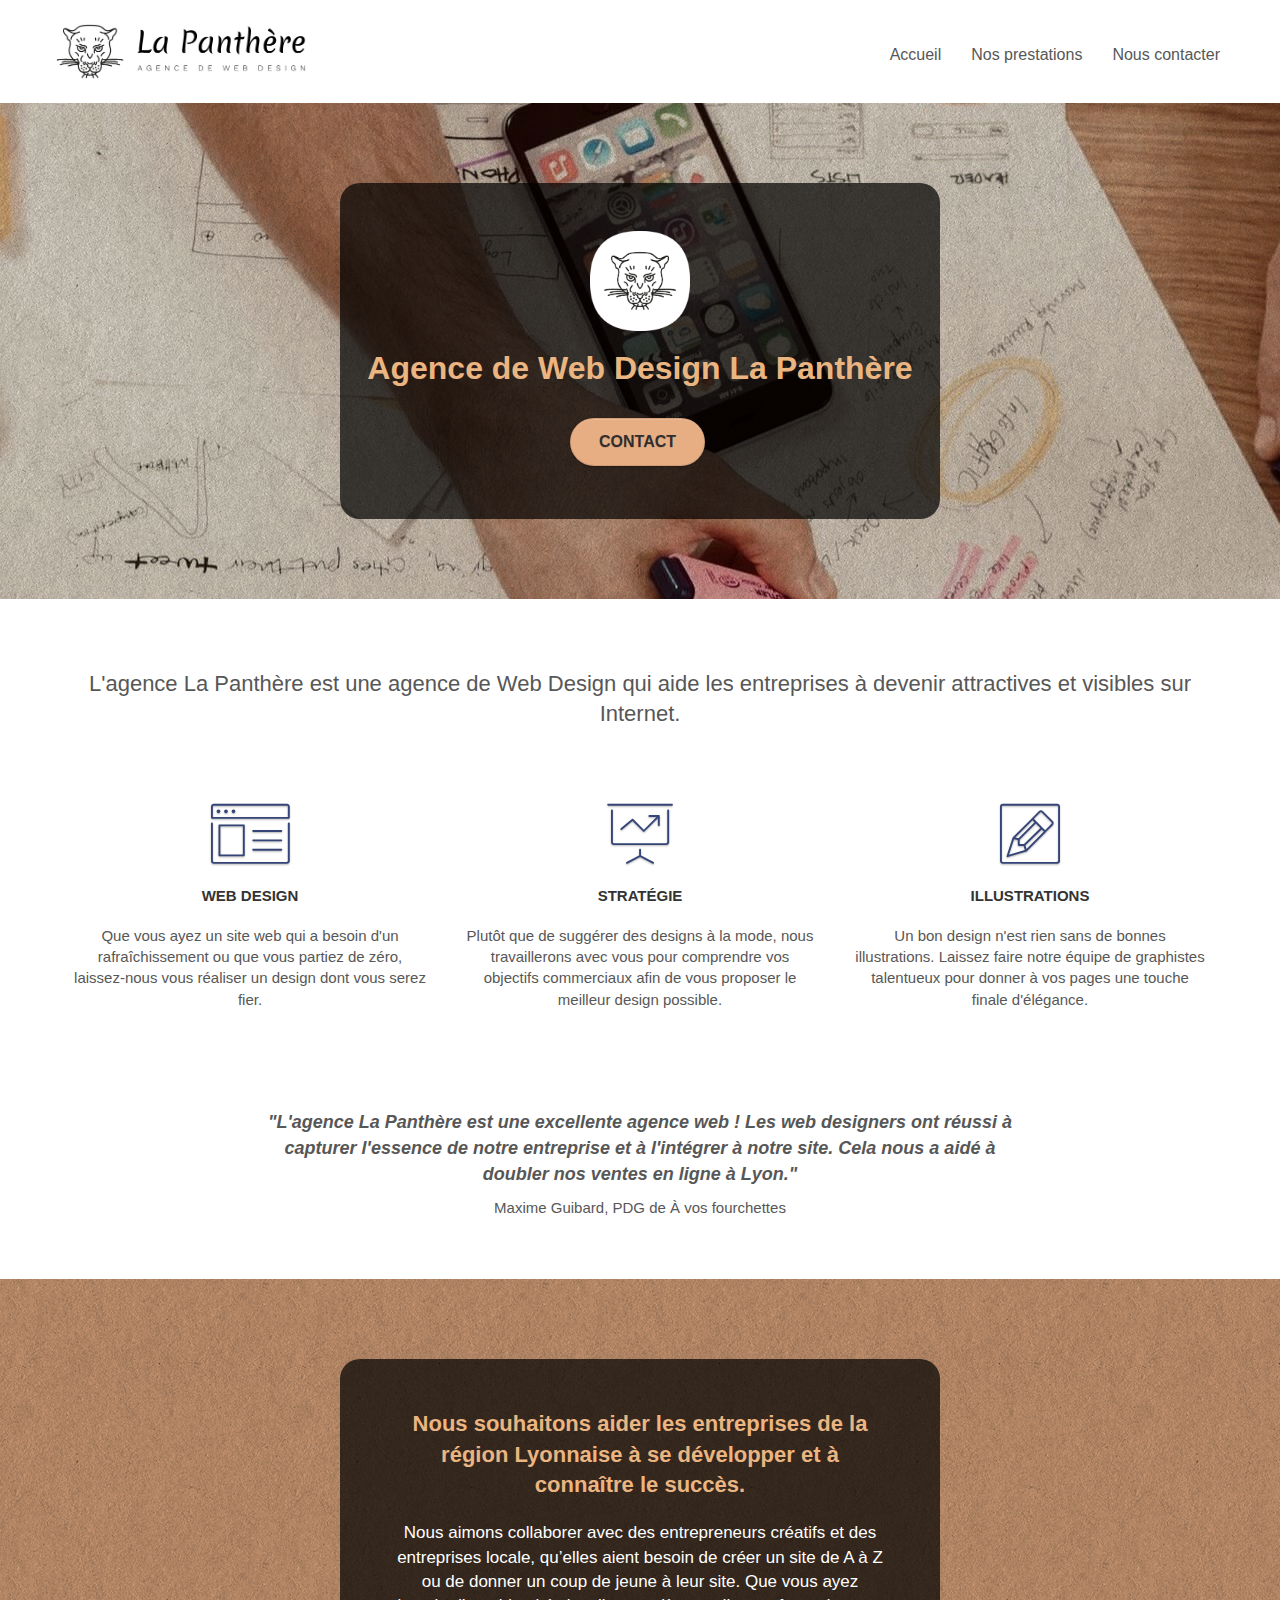
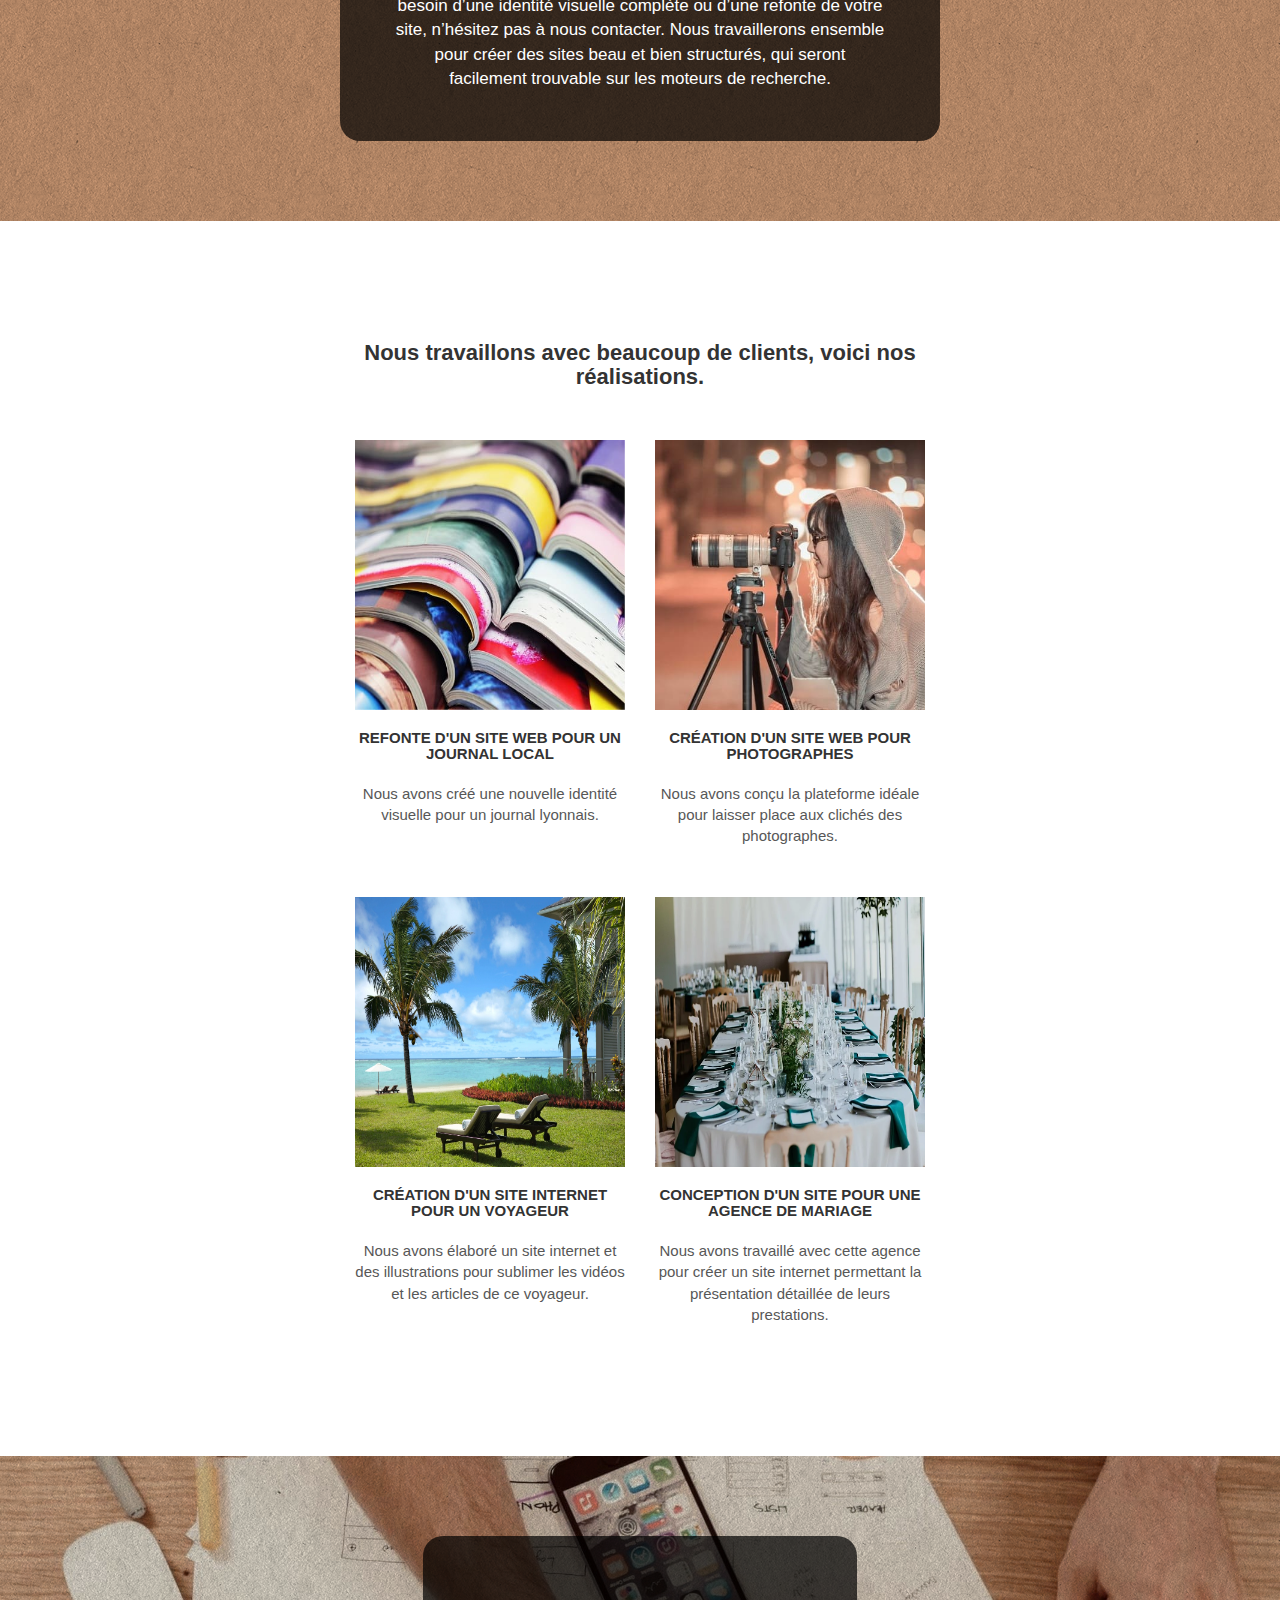
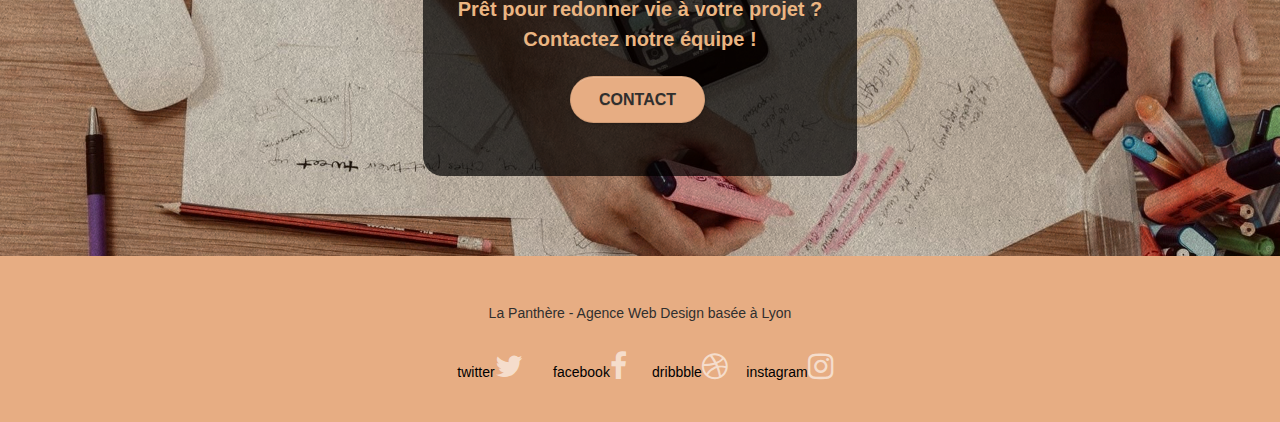
<file: index.html>
<!doctype html>
<html lang="fr">
<head>
    <meta charset="utf-8">
    <meta name="description" content="L'agence La Panthère est une agence de web design qui aide les particuliers et les entreprises à devenir attractives et visibles sur Internet. Contactez-nous !">
	<meta name="viewport" content="width=device-width, initial-scale=1.0, viewport-fit=cover">
    <link rel="shortcut icon" type="image/png" href="favicon.jpg">
    
	<link rel="stylesheet" type="text/css" href="./css/bootstrap.css">
	<link rel="stylesheet" type="text/css" href="./css/style.css">
	<link rel="stylesheet" type="text/css" href="./css/font-awesome.css">
	<link rel="stylesheet" type="text/css" href="./css/et-line.css">
	
	<script src="./js/jquery-2.1.0.js"></script>
	<script src="./js/bootstrap.js"></script>
	<script src="./js/blocs.js"></script>
	<script src="./js/jquery.touchSwipe.js" defer></script>
	<script src="./js/gmaps.js"></script>

    <title>La Panthère - Web Design</title>

    
<!-- Analytics -->

<!-- Analytics END -->
    
</head>
<body>
<!-- Principal conteneur -->
<div class="page-container">
    
<!-- bloc-0 -->
<header class="bloc bgc-white l-bloc" id="bloc-0">
	<div class="container bloc-sm">

		<nav class="navbar row">
			<div class="navbar-header">
				<a class="navbar-brand" href="index.html"><img class="logo-navbar" src="./img/la-panthere-logo.webp" width="250" height="1128" alt="Logo de la panthere - agence web design Lyon" /></a>
				<button id="nav-toggle" type="button" class="ui-navbar-toggle navbar-toggle" data-toggle="collapse" data-target=".navbar-1">
					<span class="sr-only">Toggle navigation</span>
					<span class="icon-bar"></span>
					<span class="icon-bar"></span>
					<span class="icon-bar"></span>
				</button>
			</div>
			<div class="collapse navbar-collapse navbar-1 special-dropdown-nav">
				<ul class="site-navigation nav navbar-nav">
					<li>
						<a href="index.html" class="link-navbar">Accueil</a>
					</li>
					<li>
						<a href="#bloc-4-portfolio" class="link-navbar">Nos prestations</a>
					</li>
					<li>
						<a href="contact.html" class="link-navbar">Nous contacter</a>
					</li>
				</ul>
			</div>
		</nav>
	</div>
</header>
<!-- bloc-0 END -->

<!-- bloc-1-presentation -->
<div class="bloc bgc-dark-slate-blue bg-banniere d-bloc bg-t-edge bloc-bg-texture texture-paper b-parallax" id="bloc-1-hero">
	<div class="container bloc-lg">
		<div class="row tight-width-whitespace">
			<div class="col-sm-12 banner-background-cta">
				<img src="./img/logo.webp" class="center-block image-resize-mode" width="100" height="100" alt="Logo de la panthere - agence web design Lyon" />
				<h1 class="text-center hero-bloc-text tc-white ">
					Agence de Web Design La Panthère
				</h1>
				<div class="text-center">
					<a href="contact.html" class="btn btn-lg btn-clean btn-rd cta-hero btn-atomic-tangerine" id="cta-hero">Contact</a>
				</div>
			</div>
		</div>
	</div>
</div>
<!-- bloc-1-presentation END -->

<!-- bloc-2-services -->
<div class="bloc bgc-white l-bloc" id="bloc-2-services">
	<div class="container bloc-md">
		<div class="row">
			<div class="col-sm-12 text-center title-services">
				<h2>L'agence La Panthère est une agence de Web Design qui aide les entreprises à devenir attractives et visibles sur Internet.</h2>
			</div>
		</div>
		<div class="row voffset-lg med-width-whitespace container-services">
			<div class="col-sm-4 information-services">
				<div class="text-center">
					<span class="et-icon-browser sm-shadow icon-dark-slate-blue icons icon-lg"></span>
				</div>
				<h3 class="mg-md text-center">
					Web design
				</h3>
				<p class="text-center description-services">
					Que vous ayez un site web qui a besoin d'un rafraîchissement ou que vous partiez de zéro, laissez-nous vous réaliser un design dont vous serez fier.
				</p>
			</div>
			<div class="col-sm-4 information-services">
				<div class="text-center">
					<span class="et-icon-presentation sm-shadow icon-dark-slate-blue icons icon-lg"></span>
				</div>
				<h3 class="mg-md text-center">
					Stratégie
				</h3>
				<p class="text-center description-services">
					Plutôt que de suggérer des designs à la mode, nous travaillerons avec vous pour comprendre vos objectifs commerciaux afin de vous proposer le meilleur design possible.<br>
				</p>
			</div>
			<div class="col-sm-4 information-services">
				<div class="text-center">
					<span class="et-icon-edit sm-shadow icon-dark-slate-blue icons icon-lg"></span>
				</div>
				<h3 class="mg-md text-center">
					Illustrations
				</h3>
				<p class="text-center description-services">
					Un bon design n'est rien sans de bonnes illustrations. Laissez faire notre équipe de graphistes talentueux pour donner à vos pages une touche finale d'élégance.
				</p>
			</div>
		</div>
		<div class="row voffset-lg voffset">
			<div class="col-xs-12 col-md-8 col-md-offset-2 text-center citation">
				<p class="title-citation-services">"L'agence La Panthère est une excellente agence web ! Les web designers ont réussi à capturer l'essence de notre entreprise et à l'intégrer à notre site. Cela nous a aidé à doubler nos ventes en ligne à Lyon."</p>
				<p class="subtitle-citation-services">Maxime Guibard, PDG de À vos fourchettes</p>
			</div>
		</div>
	</div>
</div>
<!-- bloc-2-services END -->

<!-- bloc-3-what-i-do -->
<div class="bloc tc-white bgc-atomic-tangerine bg-presentation d-bloc bloc-bg-texture texture-paper b-parallax" id="bloc-3-what-i-do">
	<div class="container bloc-lg">
		<div class="row tight-width-whitespace black-background">
			<div class="col-sm-12">
				<h2 class="mg-md text-center tc-white title-text-presentation">
					Nous souhaitons aider les entreprises de la région Lyonnaise à se développer et à connaître le succès.<br>
				</h2>
				<p class="text-center white subtitle-text-presentation">
					Nous aimons collaborer avec des entrepreneurs créatifs et des entreprises locale, qu’elles aient besoin de créer un site de A à Z ou de donner un coup de jeune à leur site. Que vous ayez besoin d’une identité visuelle complète ou d’une refonte de votre site, n’hésitez pas à nous contacter. Nous travaillerons ensemble pour créer des sites beau et bien structurés, qui seront facilement trouvable sur les moteurs de recherche.
				</p>
			</div>
		</div>
	</div>
</div>
<!-- bloc-3-what-i-do END -->

<!-- bloc-4-portfolio -->
<div class="bloc bgc-white bg-repeat l-bloc" id="bloc-4-portfolio">
	<div class="container bloc-lg portfolio-container">
		<div class="row">
			<div class="text-center title-portfolio">
				<h3>Nous travaillons avec beaucoup de clients, voici nos réalisations.</h3>
			</div>
		</div>
		<div class="row tight-width-whitespace portfolio-row">
			<div class="col-sm-6 card-portfolio">
				<a href="#" data-lightbox="img/1.webp" data-gallery-id="gallery-1" data-caption="Refonte d'un site web pour un journal local" data-frame="snapshot-lb"><img src="img/1.webp" width="420" height="420" alt="Illustration de la refonte d'un site web d'un journal Lyonnais avec des journaux" class="img-responsive portfolio-thumb" /></a>
				<h3 class="mg-md text-center">
					Refonte d'un site web pour un journal local
				</h3>
				<p class="text-center description-text-portfolio">
					Nous avons créé une nouvelle identité visuelle pour un journal lyonnais.
				</p>
			</div>
			<div class="col-sm-6 card-portfolio">
				<a href="#" data-lightbox="img/2.webp" data-gallery-id="gallery-1" data-caption="Création d'un site web pour photographes" data-frame="snapshot-lb"><img src="img/2.webp" class="img-responsive portfolio-thumb" width="420" height="420" alt="Illustration de la création d'un site web pour photographes à Lyon avec une photographe en action" /></a>
				<h3 class="mg-md text-center">
					Création d'un site web pour photographes
				</h3>
				<p class="text-center description-text-portfolio">
					Nous avons conçu la plateforme idéale pour laisser place aux clichés des photographes.
				</p>
			</div>
		</div>
		<div class="row tight-width-whitespace portfolio-row">
			<div class="col-sm-6 card-portfolio">
				<a href="#" data-lightbox="img/3.webp" data-gallery-id="gallery-1" data-caption="Création d'un site internet pour un voyageur" data-frame="snapshot-lb"><img src="img/3.webp" class="img-responsive portfolio-thumb" width="420" height="420" alt="Illustration de la création d'un site web pour voyageur avec un van au bord de la mer"/></a>
				<h3 class="mg-md text-center">
					Création d'un site internet pour un voyageur
				</h3>
				<p class="text-center description-text-portfolio">
					Nous avons élaboré un site internet et des illustrations pour sublimer les vidéos et les articles de ce voyageur.
				</p>
			</div>
			<div class="col-sm-6 card-portfolio">
				<a href="#" data-lightbox="img/4.webp" data-gallery-id="gallery-1" data-caption="Conception d'un site pour une agence de mariage" data-frame="snapshot-lb"><img src="img/4.webp" class="img-responsive portfolio-thumb" width="420" height="420" alt="Illustration de la création d'un site web pour une agence de mariage à Lyon avec des alliances en or" /></a>
				<h3 class="mg-md text-center">
					Conception d'un site pour une agence de mariage
				</h3>
				<p class="text-center description-text-portfolio">
					Nous avons travaillé avec cette agence pour créer un site internet permettant la présentation détaillée de leurs prestations.
				</p>
			</div>
		</div>
	</div>
</div>
<!-- bloc-4-portfolio END -->

<!-- bloc-5-cta -->
<div class="bloc bgc-dark-slate-blue bg-banniere d-bloc bloc-bg-texture texture-paper" id="bloc-5-cta">
	<div class="container bloc-lg cta-container">
		<div class="row banner-background-cta">
			<div class="col-sm-12">
				<h4 class="mg-md text-center tc-white cta-text">
					Prêt pour redonner vie à votre projet ?<br>Contactez notre équipe !
				</h4>
				<div class="text-center">
					<a href="contact.html" class="btn btn-atomic-tangerine btn-clean btn-rd btn-lg cta-hero">Contact</a>
				</div>
			</div>
		</div>
	</div>
</div>
<!-- bloc-5-cta END -->

<!-- ScrollToTop Button -->
<a class="bloc-button btn btn-d scrollToTop" onclick="scrollToTarget('1')" href="#bloc-0" title="Revenir en haut de la page."><span class="fa fa-chevron-up"></span></a>
<!-- ScrollToTop Button END-->

<!-- Footer - bloc-8 -->
<div class="bloc bgc-atomic-tangerine d-bloc" id="bloc-8">
	<div class="container bloc-sm">
		<div class="row footer">
			<div class="col-sm-12">
				<h5 class="text-center title-footer">
					La Panthère - Agence Web Design basée à Lyon
				</h5>
				<div class="row row-no-gutters social link-social-footer">
					<div class="col-sm-3">
						<div class="text-center">
							<a class="social link-social-footer" href="https://twitter.com/">twitter<span class="fa fa-twitter icon-md icon-link-social-footer"></span></a>
						</div>
					</div>
					<div class="col-sm-3">
						<div class="text-center">
							<a class="social link-social-footer" href="https://fr-fr.facebook.com/">facebook<span class="fa fa-facebook icon-md icon-link-social-footer"></span></a>
						</div>
					</div>
					<div class="col-sm-3">
						<div class="text-center">
							<a class="social link-social-footer" href="https://dribbble.com/">dribbble<span class="fa fa-dribbble icon-md icon-link-social-footer"></span></a>
						</div>
					</div>
					<div class="col-sm-3">
						<div class="text-center">
							<a class="social link-social-footer" href="https://www.instagram.com/">instagram<span class="fa fa-instagram icon-md icon-link-social-footer"></span></a>
						</div>
					</div>
				</div>
			</div>
		</div>
	</div>
</div>
<!-- Footer - bloc-8 END -->

</div>
<!-- Principal conteneur END -->
    

</body>
</html>
</file>
<file: css/style.css>
body {
    margin: 0;
    padding: 0;
    background: #FFF;
    overflow-x: hidden;
    -webkit-font-smoothing: antialiased;
    -moz-osx-font-smoothing: grayscale;
}

a,
button {
    transition: all .3s ease-in-out;
    outline: none!important;
}

a:hover {
    text-decoration: none;
    cursor: pointer;
}

#page-loading-blocs-notifaction {
    position: fixed;
    top: 0;
    bottom: 0;
    width: 100%;
    z-index: 100000;
    background: #FFFFFF url("img/pageload-spinner.gif") no-repeat center center;
}

.bloc {
    width: 100%;
    clear: both;
    background: 50% 50% no-repeat;
    padding: 0 50px;
    -webkit-background-size: cover;
    -moz-background-size: cover;
    -o-background-size: cover;
    background-size: cover;
    position: relative;
}

.bloc .container {
    padding-left: 0;
    padding-right: 0;
}

.bloc-lg {
    padding: 100px 50px;
}

.bloc-md {
    padding: 50px;
}

.bloc-sm {
    padding: 20px 50px;
}

.bg-center,
.bg-l-edge,
.bg-r-edge,
.bg-t-edge,
.bg-b-edge,
.bg-tl-edge,
.bg-bl-edge,
.bg-tr-edge,
.bg-br-edge,
.bg-repeat {
    -webkit-background-size: auto!important;
    -moz-background-size: auto!important;
    -o-background-size: auto!important;
    background-size: auto!important;
}

.bg-repeat {
    background: repeat;
}

.bg-t-edge {
    background: top no-repeat;
}

.bloc-bg-texture::before {
    content: "";
    background-size: 2px 2px;
    position: absolute;
    top: 0;
    bottom: 0;
    left: 0;
    right: 0;
}

.texture-paper::before {
    background: url("../img/texture-paper.webp");
    background-size: 280px 280px;
}

.b-parallax {
    background-attachment: fixed;
}

.d-bloc {
    color: rgba(255, 255, 255, .7);
}

.d-bloc button:hover {
    color: rgba(255, 255, 255, .9);
}

.d-bloc .icon-round,
.d-bloc .icon-square,
.d-bloc .icon-rounded,
.d-bloc .icon-semi-rounded-a,
.d-bloc .icon-semi-rounded-b {
    border-color: rgba(255, 255, 255, .9);
}

.d-bloc .divider-h span {
    border-color: rgba(255, 255, 255, .2);
}

.d-bloc .a-btn,
.d-bloc .navbar a,
.d-bloc .navbar-brand,
.d-bloc a .icon-sm,
.d-bloc a .icon-md,
.d-bloc a .icon-lg,
.d-bloc a .icon-xl,
.d-bloc h1 a,
.d-bloc h2 a,
.d-bloc h3 a,
.d-bloc h4 a,
.d-bloc h5 a,
.d-bloc h6 a,
.d-bloc p a {
    color: rgba(255, 255, 255, .6);
}

.d-bloc .a-btn:hover,
.d-bloc .navbar a:hover,
.d-bloc .navbar-brand:hover,
.d-bloc a:hover .icon-sm,
.d-bloc a:hover .icon-md,
.d-bloc a:hover .icon-lg,
.d-bloc a:hover .icon-xl,
.d-bloc h1 a:hover,
.d-bloc h2 a:hover,
.d-bloc h3 a:hover,
.d-bloc h4 a:hover,
.d-bloc h5 a:hover,
.d-bloc h6 a:hover,
.d-bloc p a:hover {
    color: rgba(255, 255, 255, 1);
}

.d-bloc .navbar-toggle .icon-bar {
    background: rgba(255, 255, 255, 1);
}

.d-bloc .btn-wire,
.d-bloc .btn-wire:hover {
    color: rgba(255, 255, 255, 1);
    border-color: rgba(255, 255, 255, 1);
}

.d-bloc .panel {
    color: rgba(0, 0, 0, .5);
}

.d-bloc .panel button:hover {
    color: rgba(0, 0, 0, .7);
}

.d-bloc .panel icon {
    border-color: rgba(0, 0, 0, .7);
}

.d-bloc .panel .divider-h span {
    border-color: rgba(0, 0, 0, .1);
}

.d-bloc .panel .a-btn {
    color: rgba(0, 0, 0, .6);
}

.d-bloc .panel .a-btn:hover {
    color: rgba(0, 0, 0, 1);
}

.d-bloc .panel .btn-wire,
.d-bloc .panel .btn-wire:hover {
    color: rgba(0, 0, 0, .7);
    border-color: rgba(0, 0, 0, .3);
}

.d-bloc .panel,
.l-bloc {
    color: rgba(0, 0, 0, .5);
}

.d-bloc .panel button:hover,
.l-bloc button:hover {
    color: rgba(0, 0, 0, .7);
}

.l-bloc .icon-round,
.l-bloc .icon-square,
.l-bloc .icon-rounded,
.l-bloc .icon-semi-rounded-a,
.l-bloc .icon-semi-rounded-b {
    border-color: rgba(0, 0, 0, .7);
}

.d-bloc .panel .divider-h span,
.l-bloc .divider-h span {
    border-color: rgba(0, 0, 0, .1);
}

.d-bloc .panel .a-btn,
.l-bloc .a-btn,
.l-bloc .navbar a,
.l-bloc .navbar-brand,
.l-bloc a .icon-sm,
.l-bloc a .icon-md,
.l-bloc a .icon-lg,
.l-bloc a .icon-xl,
.l-bloc h1 a,
.l-bloc h2 a,
.l-bloc h3 a,
.l-bloc h4 a,
.l-bloc h5 a,
.l-bloc h6 a,
.l-bloc p a {
    color: rgba(0, 0, 0, .6);
}

.d-bloc .panel .a-btn:hover,
.l-bloc .a-btn:hover,
.l-bloc .navbar a:hover,
.l-bloc .navbar-brand:hover,
.l-bloc a:hover .icon-sm,
.l-bloc a:hover .icon-md,
.l-bloc a:hover .icon-lg,
.l-bloc a:hover .icon-xl,
.l-bloc h1 a:hover,
.l-bloc h2 a:hover,
.l-bloc h3 a:hover,
.l-bloc h4 a:hover,
.l-bloc h5 a:hover,
.l-bloc h6 a:hover,
.l-bloc p a:hover {
    color: rgba(0, 0, 0, 1);
}

.l-bloc .navbar-toggle .icon-bar {
    color: rgba(0, 0, 0, .6);
}

.d-bloc .panel .btn-wire,
.d-bloc .panel .btn-wire:hover,
.l-bloc .btn-wire,
.l-bloc .btn-wire:hover {
    color: rgba(0, 0, 0, .7);
    border-color: rgba(0, 0, 0, .3);
}

.voffset {
    margin-top: 30px;
}

.voffset-lg {
    margin-top: 80px;
}

.row-no-gutters {
    margin-right: 0;
    margin-left: 0;
}

.row.row-no-gutters > [class^="col-"],
.row.row-no-gutters > [class*=" col-"] {
    padding-right: 0;
    padding-left: 0;
}

#bloc-1-hero h1 {
    font-size: 32px;
}

.navbar {
    margin-bottom: 0;
    z-index: 1;
}

.navbar-brand {
    height: auto;
    padding: 3px 15px;
    font-size: 25px;
    font-weight: normal;
    font-weight: 600;
    line-height: 44px;
}

.navbar-brand img {
    max-height: 200px;
    margin: 0 5px 0 0;
    display: inline;
}

.navbar-brand img[src$=svg] {
    min-width: 100px;
}

.nav-center .navbar-brand img {
    margin: 0;
}

.navbar .nav {
    padding-top: 2px;
    margin-right: -16px;
    float: right;
    z-index: 1;
}

.nav > li {
    float: left;
    margin-top: 4px;
    font-size: 16px;
}

.navbar-nav .open .dropdown-menu > li > a {
    text-align: inherit;
}

.nav > li a:hover,
.nav > li a:focus {
    background: transparent;
}

.navbar-toggle {
    margin: 10px 10px 0 0;
    border: 0px;
}

.navbar-toggle:hover {
    background: transparent!important;
}

.navbar-toggle .icon-bar {
    background-color: rgba(0, 0, 0, .5);
    width: 26px;
}

.nav-invert .navbar .nav {
    float: left;
}

.nav-invert .navbar-header,
.nav-invert .navbar-brand {
    float: right;
    position: relative;
    z-index: 2;
}

@media (min-width: 768px) {
    .site-navigation {
        position: absolute;
        top: 50%;
        right: 20px;
        transform: translate(0, -50%);
        -webkit-transform: translateY(-50%);
    }
    .nav > li .dropdown-menu a,
    .nav > li .dropdown-menu a:hover {
        color: #484848;
    }
    .nav-invert .site-navigation {
        left: 0;
        right: 0;
    }
    .nav-center {
        text-align: center;
    }
    .nav-center .navbar-header {
        width: 100%;
    }
    .nav-center .navbar-header,
    .nav-center .navbar-brand,
    .nav-center .nav > li {
        float: none;
        display: inline-block;
    }
    .nav-center .site-navigation {
        position: relative;
        width: 100%;
        right: 0;
        margin-right: 0px;
        margin-top: 20px;
    }
    .nav-center.mini-nav .navbar-toggle {
        float: none;
        margin: 10px auto 0;
    }
}

.nav > li > .dropdown a {
    background: none!important;
    display: block;
    padding: 14px 15px;
}

nav .caret {
    margin: 0 5px;
}

.dropdown-menu .dropdown-menu {
    top: -8px;
    left: 100%;
}

.dropdown-menu .dropmenu-flow-right {
    top: 100%;
    left: 0;
    margin-left: -1px;
    border-top-left-radius: 0;
    border-top-right-radius: 0;
}

.dropdown-menu .dropdown span {
    border: 4px solid black;
    border-top-color: transparent;
    border-right-color: transparent;
    border-bottom-color: transparent;
    margin: 6px -5px 0 0!important;
    float: right;
}

.mg-md {
    margin-top: 10px;
    margin-bottom: 20px;
}

.mg-lg {
    margin-top: 10px;
    margin-bottom: 40px;
}

.btn {
    margin: 0 5px 5px 0;
}

.btn.pull-right {
    margin: 0 0 5px 5px;
}

.btn-d,
.btn-d:hover,
.btn-d:focus {
    color: #FFF;
    background: rgba(0, 0, 0, .3);
}

button {
    outline: none!important;
}

.btn-rd {
    border-radius: 40px;
}

.btn-clean {
    border: 1px solid rgba(0, 0, 0, .08);
    border-bottom-color: rgba(0, 0, 0, .1);
    text-shadow: 0 1px 0 rgba(0, 0, 1, .1);
    box-shadow: 0 1px 3px rgba(0, 0, 1, .25), inset 0 1px 0 0 rgba(255, 255, 255, .15);
}

.icon-md {
    font-size: 30px!important;
}

.icon-lg {
    font-size: 60px!important;
}

.sm-shadow {
    text-shadow: 0 1px 2px rgba(0, 0, 0, .3);
}

.panel-sq,
.panel-sq .panel-heading,
.panel-sq .panel-footer {
    border-radius: 0;
}

.panel-rd {
    border-radius: 30px;
}

.panel-rd .panel-heading {
    border-radius: 29px 29px 0 0;
}

.panel-rd .panel-footer {
    border-radius: 0 0 29px 29px;
}

.form-control {
    border-color: rgba(0, 0, 0, .1);
    box-shadow: none;
}

.scrollToTop {
    width: 40px;
    height: 40px;
    position: fixed;
    bottom: 20px;
    right: 20px;
    opacity: 0;
    z-index: 500;
    transition: all .3s ease-in-out;
}

.scrollToTop span {
    margin-top: 6px;
}

.showScrollTop {
    font-size: 14px;
    opacity: 1;
}

a[data-lightbox] {
    position: relative;
    display: block;
    text-align: center;
}

a[data-lightbox]:hover::before {
    content: "+";
    font-family: "HelveticaNeue-Light", "Helvetica Neue Light", "Helvetica Neue", Helvetica, Arial;
    font-size: 32px;
    width: 50px;
    height: 50px;
    margin-left: -25px;
    border-radius: 50%;
    background: rgba(0, 0, 0, .6);
    color: #FFF;
    font-weight: 100;
    z-index: 1;
    position: absolute;
    top: 50%;
    transform: translateY(-50%);
    -webkit-transform: translateY(-50%);
}

a[data-lightbox]:hover img {
    opacity: 0.6;
    -webkit-animation-fill-mode: none;
    animation-fill-mode: none;
}

#lightbox-modal {
    display: flex;
    align-items: center;
}

#lightbox-modal .modal-dialog {
    width: 90%;
    max-width: 900px;
    margin: 0 auto 0;
}

#lightbox-modal .modal-dialog img {
    max-height: 90vh;
    margin: 0 auto;
}

.lightbox-caption {
    padding: 20px;
    color: #FFF;
    background: rgba(0, 0, 0, .5);
    position: absolute;
    left: 15px;
    right: 15px;
    bottom: 5px;
}

.close-lightbox {
    color: #FFF;
    font-size: 30px;
    position: absolute;
    top: 20px;
    right: 20px;
    z-index: 20;
    background: rgba(0, 0, 0, .5);
    border: none;
    line-height: 30px;
    padding: 0 9px 5px;
    opacity: 0.3;
}

.close-lightbox:hover,
.next-lightbox:hover,
.prev-lightbox:hover {
    opacity: 1.0;
    color: #FFF;
}

.next-lightbox,
.prev-lightbox {
    font-size: 20px;
    color: rgba(255, 255, 255, .9);
    background: rgba(0, 0, 0, .5);
    transition: all .2s ease-in-out;
    position: absolute;
    top: 45%;
    z-index: 1;
    opacity: 0.4;
}

.next-lightbox {
    padding: 6px 8px 1px 13px;
    right: 25px;
}

.prev-lightbox {
    padding: 6px 13px 1px 10px;
    left: 25px;
}

.snapshot-lb .modal-body {
    padding-bottom: 45px;
}

.snapshot-lb .lightbox-caption {
    padding: 0;
    color: rgba(0, 0, 0, .5);
    background: none;
}

h1,
h2,
h3,
h4,
h5,
h6,
p,
label,
.btn,
a {
    font-family: "helvetica";
    font-weight: 400;
    color: #575757!important;
}

.container {
    max-width: 1400px;
}

.hero-bloc-text {
    font-size: 38px;
}

.hero-bloc-text-sub {
    font-size: 36px;
}

.statement-bloc-text {
    line-height: 26px;
    font-style: italic;
    font-size: 20px;
    text-align: center;
    font-weight: lighter;
    max-width: 520px;
    margin: auto auto auto auto;
}

p {
    font-size: 11px;
}

.tight-width-whitespace {
    max-width: 600px;
    margin: auto auto auto auto;
}

.h1 {
    font-size: 20px;
    font-family: "Open Sans";
}

.cta-hero {
    margin-top: 22px;
    color: #FFFFFF!important;
    text-transform: uppercase;
    padding: 12px 28px 12px 28px;
    font-size: 16px;
    font-weight: 700;
}

.social {
    max-width: 400px;
    margin: auto;
}

h2 {
    font-size: 22px;
    line-height: 1.4em;
}

h3 {
    font-size: 15px;
    text-transform: uppercase;
    font-weight: 700;
    color: #333333!important;
}

/*.med-width-whitespace {
    max-width: 800px;
    margin: auto auto auto auto;
    box-shadow: 0px 0px 0px #000000;
}*/

h1 {
    color: #333333!important;
}

h4 {
    color: #333333!important;
}

.icons {
    margin-bottom: 14px;
    margin-top: 24px;
}

.white {
    color: #FFFFFF!important;
}

.portfolio-thumb {
    margin: 20px auto;
}

.portfolio-row {
    margin-bottom: 20px;
    margin-top: 20px;
}

.avatar {
    box-shadow: 0px 4px 9px rgba(0, 0, 0, 0.3);
}

.black-background {
    background-color: rgba(0, 0, 0, 0.7);
    border-radius: 20px;
    padding: 40px 40px 40px 40px;
    margin-top: -20px;
    margin-bottom: -20px;
}

.bold-link {
    font-weight: 900;
    text-decoration: underline!important;
}

.bgc-white {
    background-color: #FFFFFF;
}

.bgc-dark-slate-blue {
    background-color: #1a2341;
}

.bgc-atomic-tangerine {
    background-color:#e7ad83;
}

.tc-white {
    color: #ebb582!important;
    font-weight: bold;
}

.btn-atomic-tangerine {
    background: #e7ad83;
    color: #302f2e!important;
}

.btn-atomic-tangerine:hover {
    background: #e2e0e6!important;
    color: #302f2e;
}

.ltc-white {
    color: #FFFFFF!important;
}

.ltc-white:hover {
    color: #cccccc!important;
}

.ltc-atomic-tangerine {
    color: #e78d64!important;
}

.ltc-atomic-tangerine:hover {
    color: #c27956!important;
}

.image-resize-mode {
    width: 100px;
}

.icon-dark-slate-blue {
    color: #364577!important;
    border-color: #364577!important;
}

/*.bg-dots-bg {
    background-image: url("img/dots-bg.png");
}

.bg-lines-h2-bg {
    background-image: url("img/lines-h2-bg.png");
}*/

.bg-banniere {
    background-image: url("../img/agence-la-panthere.webp");
}

.bg-presentation {
    background-image: url("../img/image-de-presentation.webp");
}

@media (max-width: 1024px) {
    .bloc {
        padding-left: 20px;
        padding-right: 20px;
    }
    .bloc.full-width-bloc,
    .bloc-tile-2.full-width-bloc .container,
    .bloc-tile-3.full-width-bloc .container,
    .bloc-tile-4.full-width-bloc .container {
        padding-left: 0;
        padding-right: 0;
    }
}

@media (max-width: 992px) and (min-width: 768px) {
    .navbar .nav {
        max-width: 80%
    }
    .nav-center.navbar .nav {
        max-width: 100%
    }
}

@media only screen and (min-width: 768px) and (max-width: 1024px) and (orientation: landscape) {
    .b-parallax {
        background-attachment: scroll;
    }
}

@media only screen and (min-width: 1024px) and (max-width: 1366px) and (-webkit-min-device-pixel-ratio: 1.5) {
    .b-parallax {
        background-attachment: scroll;
    }
}

@media (max-width: 991px) {
    .container {
        width: 100%;
    }
    .b-parallax {
        background-attachment: scroll;
    }
    .page-container,
    #hero-bloc {
        overflow-x: hidden;
        position: relative;
    }
    .bloc {
        padding-left: 0;
        padding-right: 0;
    }
    .bloc-group,
    .bloc-group .bloc {
        display: block;
        width: 100%;
    }
    .bloc-fill-screen .fill-bloc-top-edge,
    .bloc-fill-screen .fill-bloc-bottom-edge {
        padding: 0 20px;
        padding-left: 0;
        padding-right: 0;
    }
}

@media (max-width: 767px) {
    .page-container {
        overflow-x: hidden;
        position: relative;
    }
    h1,
    h2,
    h3,
    h4,
    h5,
    h6,
    p,
    #disqus_thread {
        padding-left: 10px;
        padding-right: 10px;
    }
    .b-parallax {
        background-attachment: scroll;
    }
    .navbar .nav {
        padding-top: 0;
        border-top: 1px solid rgba(0, 0, 0, .2);
        float: none!important;
    }
    .navbar.row {
        margin-left: 0;
        margin-right: 0;
    }
    .site-navigation {
        position: inherit;
        transform: none;
        -webkit-transform: none;
        -ms-transform: none;
    }
    .nav > li {
        margin-top: 0;
        border-bottom: 1px solid rgba(0, 0, 0, .1);
        background: rgba(0, 0, 0, .05);
        text-align: left;
        padding-left: 15px;
        width: 100%;
    }
    .nav > li:hover {
        background: rgba(0, 0, 0, .08);
    }
    .dropdown .dropdown a .caret {
        float: none;
        margin: 5px 0 0 10px!important;
        border: 4px solid black;
        border-bottom-color: transparent;
        border-right-color: transparent;
        border-left-color: transparent;
    }
    #hero-bloc .navbar .nav {
        background: rgba(0, 0, 0, .8);
    }
    #hero-bloc .navbar .nav a {
        color: rgba(255, 255, 255, .6);
    }
    .hero {
        padding: 50px 0;
    }
    .hero-nav {
        left: -1px;
        right: -1px;
    }
    .navbar-collapse {
        padding: 0;
        overflow-x: hidden;
        -webkit-box-shadow: none;
        box-shadow: none;
    }
    .navbar-brand img {
        max-height: 40px;
        width: auto;
    }
    .nav-invert .navbar-header {
        float: none;
        width: 100%;
    }
    .nav-invert .navbar-toggle {
        float: left;
        margin-left: 10px;
    }
    .bloc {
        padding-left: 0;
        padding-right: 0;
    }
    .bloc-xxl,
    .bloc-xl,
    .bloc-lg {
        padding: 40px 0;
    }
    .bloc-sm,
    .bloc-md {
        padding-left: 0;
        padding-right: 0;
    }
    .bloc-tile-2 .container,
    .bloc-tile-3 .container,
    .bloc-tile-4 .container,
    .bloc-fill-screen .fill-bloc-top-edge,
    .bloc-fill-screen .fill-bloc-bottom-edge {
        padding-left: 0;
        padding-right: 0;
    }
    .a-block {
        padding: 0 10px;
    }
    .btn-dwn {
        display: none;
    }
    .voffset {
        margin-top: 5px;
    }
    .voffset-md {
        margin-top: 20px;
    }
    .voffset-lg {
        margin-top: 30px;
    }
    form {
        padding: 5px;
    }
    .close-lightbox {
        display: inline-block;
    }
    .blocsapp-device-iphone5 {
        background-size: 216px 425px;
        padding-top: 60px;
        width: 216px;
        height: 425px;
    }
    .blocsapp-device-iphone5 img {
        width: 180px;
        height: 320px;
    }
}

@media (max-width: 400px) {
    .bloc {
        padding-left: 0;
        padding-right: 0;
    }
}

@media (max-width: 767px) {
    .bloc-mob-center-text {
        text-align: center;
    }
}

/* CORRECTION SEO PLUS AUTRES CORRECTIONS */


/* VERSION DESKTOP */


.banner-background-cta {
    background-color: rgba(0, 0, 0, 0.7);
    border-radius: 20px;
    padding: 48px 20px;
    margin-top: -20px;
    margin-bottom: -20px;
}
.logo-navbar {
    height: 55px;
}
.link-navbar:hover {
    color: #c8a683;
    text-decoration: underline!important;
}

/* BLOC-2-SERVICES */

.title-services {
    display: flex;
    justify-content: center;
    margin-bottom: 30px;
}
.container-services {
    display: flex;
    margin: auto;
}
.information-services {
    margin: 10px 3px;
}
.description-services {
    font-size: 15px;
}
.title-citation-services{
    font-weight: 900;
    font-size: 18px;
    font-style: italic;
    padding-right: 0;
}
.subtitle-citation-services {
    font-size: 15px;
}

/* BLOC 3 WHAT I DO */

.title-text-presentation {
    font-size: 22px;
}
.subtitle-text-presentation {
    font-size: 17px;
}

/* BLOC-4-PORTFOLIO */

.title-portfolio {
    display: flex;
    justify-content: center;
}
.description-text-portfolio {
    font-size: 15px;
}
.title-portfolio h3 {
    font-size: 22px;
    text-transform: none;
    width: 50%;
}

/* BLOC-5-CTA */

.cta-container {
    display: flex;
    justify-content: center;
}
.cta-text {
    font-size: 20px;
    line-height: 30px;
    margin-bottom: 0;
}

/* BLOC-8-FOOTER */

.footer {
    padding: 20px 0px;
}
.title-footer {
    color: #302f2e!important;
}
.link-social-footer {
    margin-top: 30px;
    color: black!important;
}
.icon-link-social-footer {
    color:rgba(0, 0, 0, .07);
}
.icon-link-social-footer:hover {
    color: rgba(0, 0, 0, .1);
}

/* FIN DESKTOP */

/* FORMAT TABLETTE */

@media (max-width: 767px) {
    .title-services h2 {
        width: 97%;
        display: flex;
        justify-content: center;
    }    
    .container-services {
        flex-wrap: wrap;
        justify-content: center;
    }
    .information-services {
        width: 90%;
    }
    .justify {
        text-align: center;
    }
    .citation {
        margin-top: 30px;
    }
    .title-citation-services {
        width: 98%;
        display: flex;
        justify-content: center;
    }
    .container-portfolio {
        display: flex;
        flex-direction: column;
    }
    .container-portfolio h3 {
        margin-bottom: 10px;
    }
    .title-portfolio h3 {
        width: 80%;
    }
    .card-portfolio {
        margin-top: 20px;
        margin-bottom: 20px;
    }
    .link-social-footer {
        display: flex;
        justify-content: space-around;
    }
}

/* FIN FORMAT TABLETTE */

/* FORMAT MOBILE */

@media (max-width: 400px) {
    .title-services h2 {
        width: 98%;
        display: flex;
        justify-content: center;
    }
    .container-services {
        flex-wrap: wrap;
        justify-content: center;
    }
    .information-services {
        width: 98%;
    }
    .justify { 
        text-align: center;
    }
    .citation {
        margin-top: 30px;
    }
    .title-citation-services {
        width: 98%;
        display: flex;
        justify-content: center;
        padding-right: 0;
    }
    .container-portfolio {
        display: flex;
        flex-direction: column;
    }
    .container-portfolio h3 {
        margin-bottom: 10px;
    }
    .title-portfolio h3 {
        width: 90%;
    }
    .card-portfolio {
        margin-top: 20px;
        margin-bottom: 20px;
    }
    .link-social-footer {
        display: flex;
        justify-content: space-around;
    }
}

/* FIN FORMAT MOBILE */

/* PAGE CONTACT */

.banner-contact {
    padding: 40px 0px;
}
.information-contact {
    font-size: 15px;
    margin-top: 20px;
}

.title-banner-contact {
    font-weight: 900;
    margin-top: 0;
    font-size: 46px;
}
.title-information-contact {
    font-weight: 900;
    font-size: 22px;
}
.subtitle-banner-contact {
    font-size: 17px;
    color: #333333!important;
}
</file>
<file: css/et-line.css>
@font-face {
    font-family: et-line;
    src: url(../fonts/et-line.eot);
    src: url(../fonts/et-line.eot?#iefix) format('embedded-opentype'), url(../fonts/et-line.woff) format('woff'), url(../fonts/et-line.ttf) format('truetype'), url(../fonts/et-line.svg#et-line) format('svg');
    font-weight: 400;
    font-style: normal
}

.et-icon-adjustments,
.et-icon-alarmclock,
.et-icon-anchor,
.et-icon-aperture,
.et-icon-attachment,
.et-icon-bargraph,
.et-icon-basket,
.et-icon-beaker,
.et-icon-bike,
.et-icon-book-open,
.et-icon-briefcase,
.et-icon-browser,
.et-icon-calendar,
.et-icon-camera,
.et-icon-caution,
.et-icon-chat,
.et-icon-circle-compass,
.et-icon-clipboard,
.et-icon-clock,
.et-icon-cloud,
.et-icon-compass,
.et-icon-desktop,
.et-icon-dial,
.et-icon-document,
.et-icon-documents,
.et-icon-download,
.et-icon-dribbble,
.et-icon-edit,
.et-icon-envelope,
.et-icon-expand,
.et-icon-facebook,
.et-icon-flag,
.et-icon-focus,
.et-icon-gears,
.et-icon-genius,
.et-icon-gift,
.et-icon-global,
.et-icon-globe,
.et-icon-googleplus,
.et-icon-grid,
.et-icon-happy,
.et-icon-hazardous,
.et-icon-heart,
.et-icon-hotairballoon,
.et-icon-hourglass,
.et-icon-key,
.et-icon-laptop,
.et-icon-layers,
.et-icon-lifesaver,
.et-icon-lightbulb,
.et-icon-linegraph,
.et-icon-linkedin,
.et-icon-lock,
.et-icon-magnifying-glass,
.et-icon-map,
.et-icon-map-pin,
.et-icon-megaphone,
.et-icon-mic,
.et-icon-mobile,
.et-icon-newspaper,
.et-icon-notebook,
.et-icon-paintbrush,
.et-icon-paperclip,
.et-icon-pencil,
.et-icon-phone,
.et-icon-picture,
.et-icon-pictures,
.et-icon-piechart,
.et-icon-presentation,
.et-icon-pricetags,
.et-icon-printer,
.et-icon-profile-female,
.et-icon-profile-male,
.et-icon-puzzle,
.et-icon-quote,
.et-icon-recycle,
.et-icon-refresh,
.et-icon-ribbon,
.et-icon-rss,
.et-icon-sad,
.et-icon-scissors,
.et-icon-scope,
.et-icon-search,
.et-icon-shield,
.et-icon-speedometer,
.et-icon-strategy,
.et-icon-streetsign,
.et-icon-tablet,
.et-icon-target,
.et-icon-telescope,
.et-icon-toolbox,
.et-icon-tools,
.et-icon-tools-2,
.et-icon-trophy,
.et-icon-tumblr,
.et-icon-twitter,
.et-icon-upload,
.et-icon-video,
.et-icon-wallet,
.et-icon-wine {
    font-family: et-line;
    speak: none;
    font-style: normal;
    font-weight: 400;
    font-variant: normal;
    text-transform: none;
    line-height: 1;
    -webkit-font-smoothing: antialiased;
    -moz-osx-font-smoothing: grayscale;
    display: inline-block
}

.et-icon-mobile:before {
    content: "\e000"
}

.et-icon-laptop:before {
    content: "\e001"
}

.et-icon-desktop:before {
    content: "\e002"
}

.et-icon-tablet:before {
    content: "\e003"
}

.et-icon-phone:before {
    content: "\e004"
}

.et-icon-document:before {
    content: "\e005"
}

.et-icon-documents:before {
    content: "\e006"
}

.et-icon-search:before {
    content: "\e007"
}

.et-icon-clipboard:before {
    content: "\e008"
}

.et-icon-newspaper:before {
    content: "\e009"
}

.et-icon-notebook:before {
    content: "\e00a"
}

.et-icon-book-open:before {
    content: "\e00b"
}

.et-icon-browser:before {
    content: "\e00c"
}

.et-icon-calendar:before {
    content: "\e00d"
}

.et-icon-presentation:before {
    content: "\e00e"
}

.et-icon-picture:before {
    content: "\e00f"
}

.et-icon-pictures:before {
    content: "\e010"
}

.et-icon-video:before {
    content: "\e011"
}

.et-icon-camera:before {
    content: "\e012"
}

.et-icon-printer:before {
    content: "\e013"
}

.et-icon-toolbox:before {
    content: "\e014"
}

.et-icon-briefcase:before {
    content: "\e015"
}

.et-icon-wallet:before {
    content: "\e016"
}

.et-icon-gift:before {
    content: "\e017"
}

.et-icon-bargraph:before {
    content: "\e018"
}

.et-icon-grid:before {
    content: "\e019"
}

.et-icon-expand:before {
    content: "\e01a"
}

.et-icon-focus:before {
    content: "\e01b"
}

.et-icon-edit:before {
    content: "\e01c"
}

.et-icon-adjustments:before {
    content: "\e01d"
}

.et-icon-ribbon:before {
    content: "\e01e"
}

.et-icon-hourglass:before {
    content: "\e01f"
}

.et-icon-lock:before {
    content: "\e020"
}

.et-icon-megaphone:before {
    content: "\e021"
}

.et-icon-shield:before {
    content: "\e022"
}

.et-icon-trophy:before {
    content: "\e023"
}

.et-icon-flag:before {
    content: "\e024"
}

.et-icon-map:before {
    content: "\e025"
}

.et-icon-puzzle:before {
    content: "\e026"
}

.et-icon-basket:before {
    content: "\e027"
}

.et-icon-envelope:before {
    content: "\e028"
}

.et-icon-streetsign:before {
    content: "\e029"
}

.et-icon-telescope:before {
    content: "\e02a"
}

.et-icon-gears:before {
    content: "\e02b"
}

.et-icon-key:before {
    content: "\e02c"
}

.et-icon-paperclip:before {
    content: "\e02d"
}

.et-icon-attachment:before {
    content: "\e02e"
}

.et-icon-pricetags:before {
    content: "\e02f"
}

.et-icon-lightbulb:before {
    content: "\e030"
}

.et-icon-layers:before {
    content: "\e031"
}

.et-icon-pencil:before {
    content: "\e032"
}

.et-icon-tools:before {
    content: "\e033"
}

.et-icon-tools-2:before {
    content: "\e034"
}

.et-icon-scissors:before {
    content: "\e035"
}

.et-icon-paintbrush:before {
    content: "\e036"
}

.et-icon-magnifying-glass:before {
    content: "\e037"
}

.et-icon-circle-compass:before {
    content: "\e038"
}

.et-icon-linegraph:before {
    content: "\e039"
}

.et-icon-mic:before {
    content: "\e03a"
}

.et-icon-strategy:before {
    content: "\e03b"
}

.et-icon-beaker:before {
    content: "\e03c"
}

.et-icon-caution:before {
    content: "\e03d"
}

.et-icon-recycle:before {
    content: "\e03e"
}

.et-icon-anchor:before {
    content: "\e03f"
}

.et-icon-profile-male:before {
    content: "\e040"
}

.et-icon-profile-female:before {
    content: "\e041"
}

.et-icon-bike:before {
    content: "\e042"
}

.et-icon-wine:before {
    content: "\e043"
}

.et-icon-hotairballoon:before {
    content: "\e044"
}

.et-icon-globe:before {
    content: "\e045"
}

.et-icon-genius:before {
    content: "\e046"
}

.et-icon-map-pin:before {
    content: "\e047"
}

.et-icon-dial:before {
    content: "\e048"
}

.et-icon-chat:before {
    content: "\e049"
}

.et-icon-heart:before {
    content: "\e04a"
}

.et-icon-cloud:before {
    content: "\e04b"
}

.et-icon-upload:before {
    content: "\e04c"
}

.et-icon-download:before {
    content: "\e04d"
}

.et-icon-target:before {
    content: "\e04e"
}

.et-icon-hazardous:before {
    content: "\e04f"
}

.et-icon-piechart:before {
    content: "\e050"
}

.et-icon-speedometer:before {
    content: "\e051"
}

.et-icon-global:before {
    content: "\e052"
}

.et-icon-compass:before {
    content: "\e053"
}

.et-icon-lifesaver:before {
    content: "\e054"
}

.et-icon-clock:before {
    content: "\e055"
}

.et-icon-aperture:before {
    content: "\e056"
}

.et-icon-quote:before {
    content: "\e057"
}

.et-icon-scope:before {
    content: "\e058"
}

.et-icon-alarmclock:before {
    content: "\e059"
}

.et-icon-refresh:before {
    content: "\e05a"
}

.et-icon-happy:before {
    content: "\e05b"
}

.et-icon-sad:before {
    content: "\e05c"
}

.et-icon-facebook:before {
    content: "\e05d"
}

.et-icon-twitter:before {
    content: "\e05e"
}

.et-icon-googleplus:before {
    content: "\e05f"
}

.et-icon-rss:before {
    content: "\e060"
}

.et-icon-tumblr:before {
    content: "\e061"
}

.et-icon-linkedin:before {
    content: "\e062"
}

.et-icon-dribbble:before {
    content: "\e063"
}
</file>
